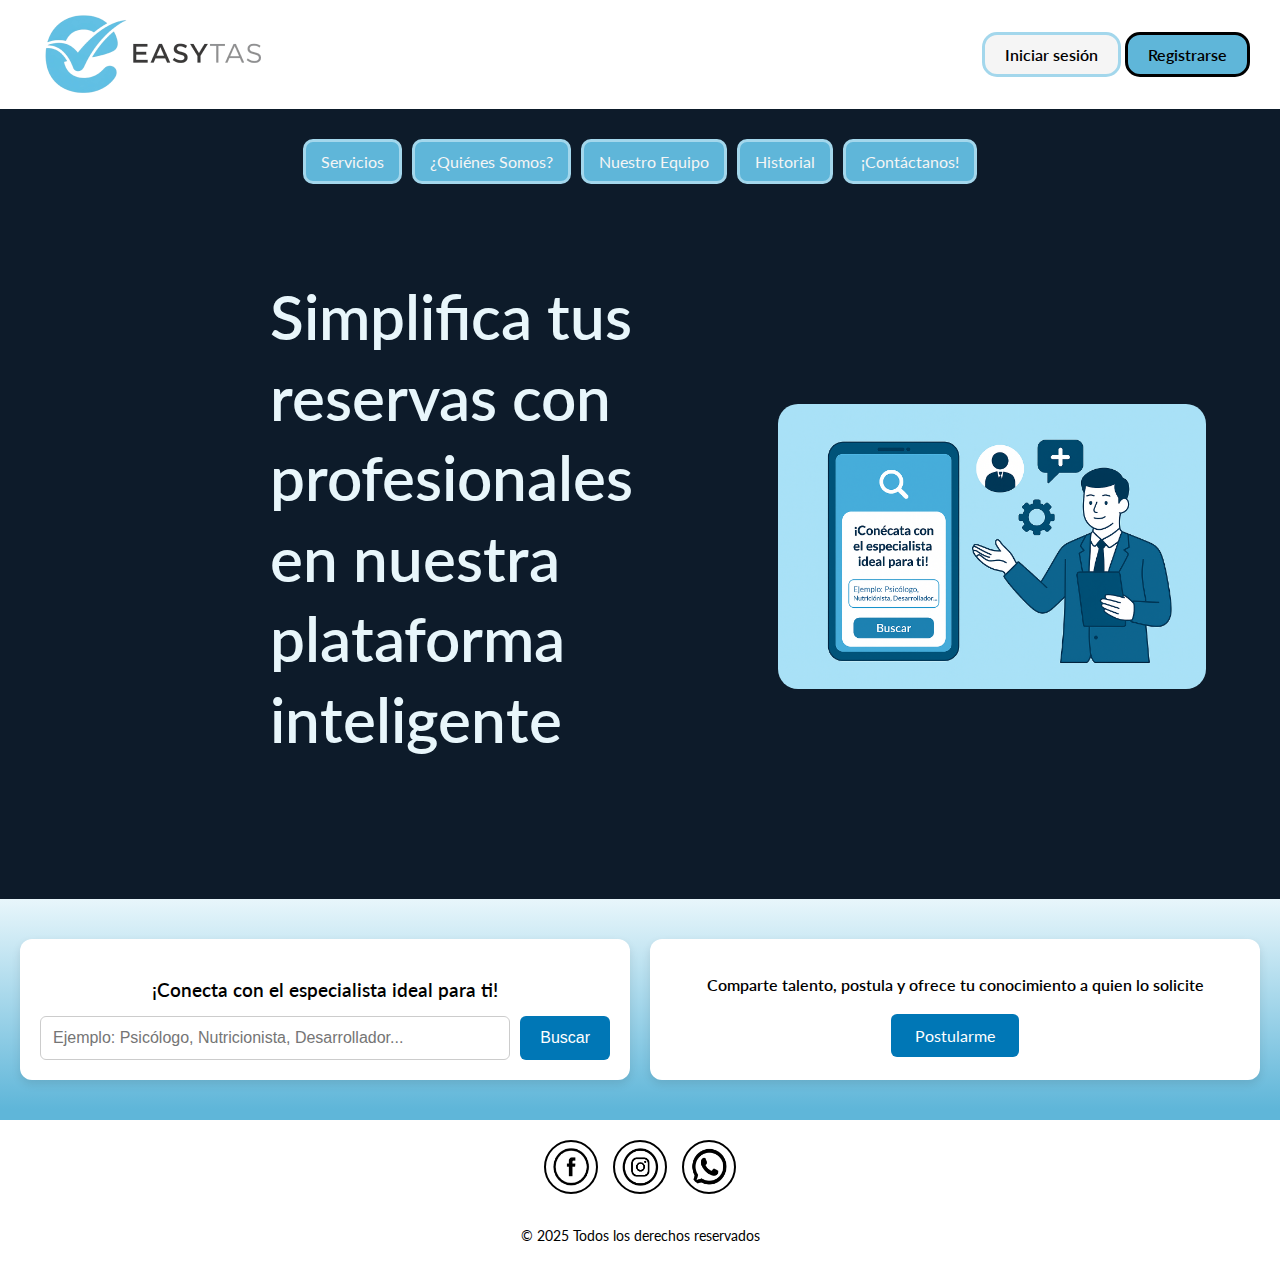
<file: index.html>
<!DOCTYPE html>
<html lang="es">
<head>
  <meta charset="UTF-8">
  <meta name="viewport" content="width=device-width, initial-scale=1.0">
  <title>EASYTAS</title>

  <link href="https://fonts.googleapis.com/css2?family=Lato:wght@400;600;700&display=swap" rel="stylesheet">
  <link rel="stylesheet" href="css/landPage.css">
</head>
<body>
  <!-- ================= HEADER ================= -->
  <header>
    <div class="logo">
      <img src="img/logo-EASYTAS-transparente-1.png" alt="Logo EASYTAS">
    </div>

    <div class="botones-header">
      <button class="iniciodesesion">Iniciar sesión</button>
      <button class="registro" onclick="window.location.href='pages/registro.html'">Registrarse</button>
    </div>
  </header>

  <main>
    <section>
      <div class="seccion-medio">
        <div class="menu-landpage">
          <button class="servicios">Servicios</button>
          <button class="quienesSomos">¿Quiénes Somos?</button>
          <button class="nuestroEquipo">Nuestro Equipo</button>
          <button class="historial">Historial</button>
          <button class="contactanos" onclick="window.location.href='pages/contacto.html'">¡Contáctanos!</button>
        </div>

        <div class="componente-seccion-mitad">
          <div class="fraselandpage">
            <p>Simplifica tus reservas con profesionales en nuestra plataforma inteligente</p>
          </div>
          <div class="imagen-landpage">
            <img src="img/landpageimg.png" alt="Imagen representativa del servicio">
          </div>
        </div>
      </div>
    </section>

    <section class="secciones-dobles">
      <div class="encuentra-profesional">
        <div class="frase-encuentra-profesional">
          <p>¡Conecta con el especialista ideal para ti!</p>
        </div>

        <div class="buscador-profesional">
          <input type="text" placeholder="Ejemplo: Psicólogo, Nutricionista, Desarrollador...">
          <button type="submit" onclick="window.location.href='pages/busqueda.html'">Buscar</button>
        </div>
      </div>

      <div class="ingresoescribeloquebuscas">
        <p>Comparte talento, postula y ofrece tu conocimiento a quien lo solicite</p>
        <button class="btn-postular" onclick="window.location.href='pages/registro_profesional.html'">Postularme</button>
      </div>
    </section>
  </main>

  <footer>
    <div class="redes-sociales">
      <a href="https://www.facebook.com" target="_blank">
        <img src="img/facebooklogo.png" alt="Facebook" class="logo-facebook">
      </a>
      <a href="https://www.instagram.com" target="_blank">
        <img src="img/iglogo.png" alt="Instagram" class="logo-instagram">
      </a>
      <a href="https://wa.me/573022098688" target="_blank">
        <img src="img/whatsapplogo.png" alt="WhatsApp" class="logo-whatsapp">
      </a>
    </div>

    <div class="arr">
      <p>© 2025 Todos los derechos reservados</p>
    </div>
  </footer>

  <script src="javascript/script.js"></script>
</body>
</html>
</file>
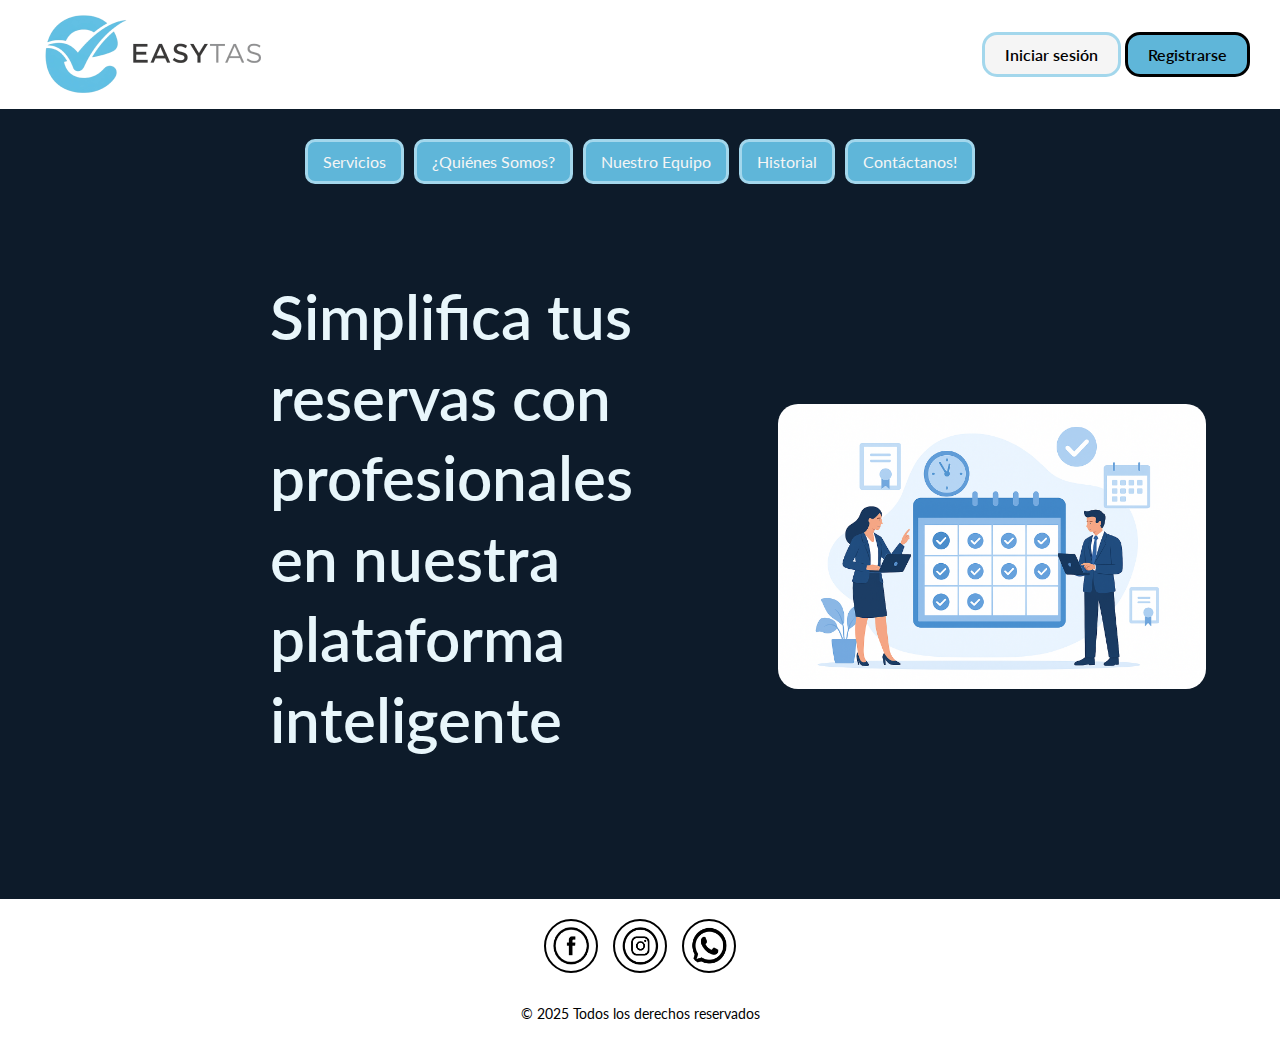
<file: LandPageEasytas.html>
<!DOCTYPE html>
<html lang="es">
<head>
  <meta charset="UTF-8">
  <meta name="viewport" content="width=device-width, initial-scale=1.0">
  <!--Definicion titulo pagina-->
  <title>EASYTAS</title>

  <!-- Importar Fuente de Google Lato -->
  <link href="https://fonts.googleapis.com/css2?family=Lato:wght@400;600;700&display=swap" rel="stylesheet">

  <!-- Conexión al CSS -->
  <link rel="stylesheet" href="css/landPage.css">
</head>

<!--Seccionamos las secciones del landpage-->
<body>
     <!-- ================= HEADER ================= -->
            <header>
                <!--logo de la página-->
                <div class="logo">
                <img src="img/logo-EASYTAS-transparente-1.png" alt="Logo EASYTAS">
                </div>
                <!--botones de inicio de sesion y registro-->
                <div class="botones-header">
                <button class="iniciodesesion">Iniciar sesión</button>
                <button class="registro">Registrarse</button>
                </div>
            </header>

     <!-- ================= MAIN ================= -->
        <main>
            <section>
                <div class="seccion-medio">
                    <!--INICIO MENÚ PRINCIPAL-->
                <div class="menu-landpage">
                    <button class="servicios">Servicios</button>
                    <button class="quienesSomos">¿Quiénes Somos?</button>
                    <button class="nuestroEquipo">Nuestro Equipo</button>
                    <button class="historial">Historial</button>
                    <button class="contactanos">Contáctanos!</button>
                </div>
                    <!--FIN DE MENÚ PRINCIPAL-->

                <!--Contenido central: frase + imagen -->
                <div class="componente-seccion-mitad">
                <div class="fraselandpage" >
                    <p>Simplifica tus reservas con profesionales en  nuestra plataforma inteligente</p>
                </div>
                <div class="imagen-landpage">
                    <img src="/img/imagen-landing-page.png" alt="imagen-landpage">
                </div>
                </div>
                </div>
            </section>
        </main>

         <!-- ================= FOOTER ================= -->
        <footer>
            <!--redes sociales-->
            <div class="redes-sociales">
                <a href="https://www.facebook.com" target="_blank">
                  <img src="img/facebooklogo.png" alt="Facebook" class="logo-facebook">
                </a>

                <a href="https://www.instagram.com" target="_blank">
                  <img src="img/iglogo.png" alt="Instagram" class="logo-instagram">
                </a>

                <a href="https://wa.me/573022098688" target="_blank">
                    <img src="img/whatsapplogo.png" alt="WhatsApp" class="logo-whatsapp">
                </a>
            </div>
            <!--derechos reservados-->
            <div class="arr">
            <p>© 2025 Todos los derechos reservados</p>
            </div>
        </footer>

</body>
</html>
</file>
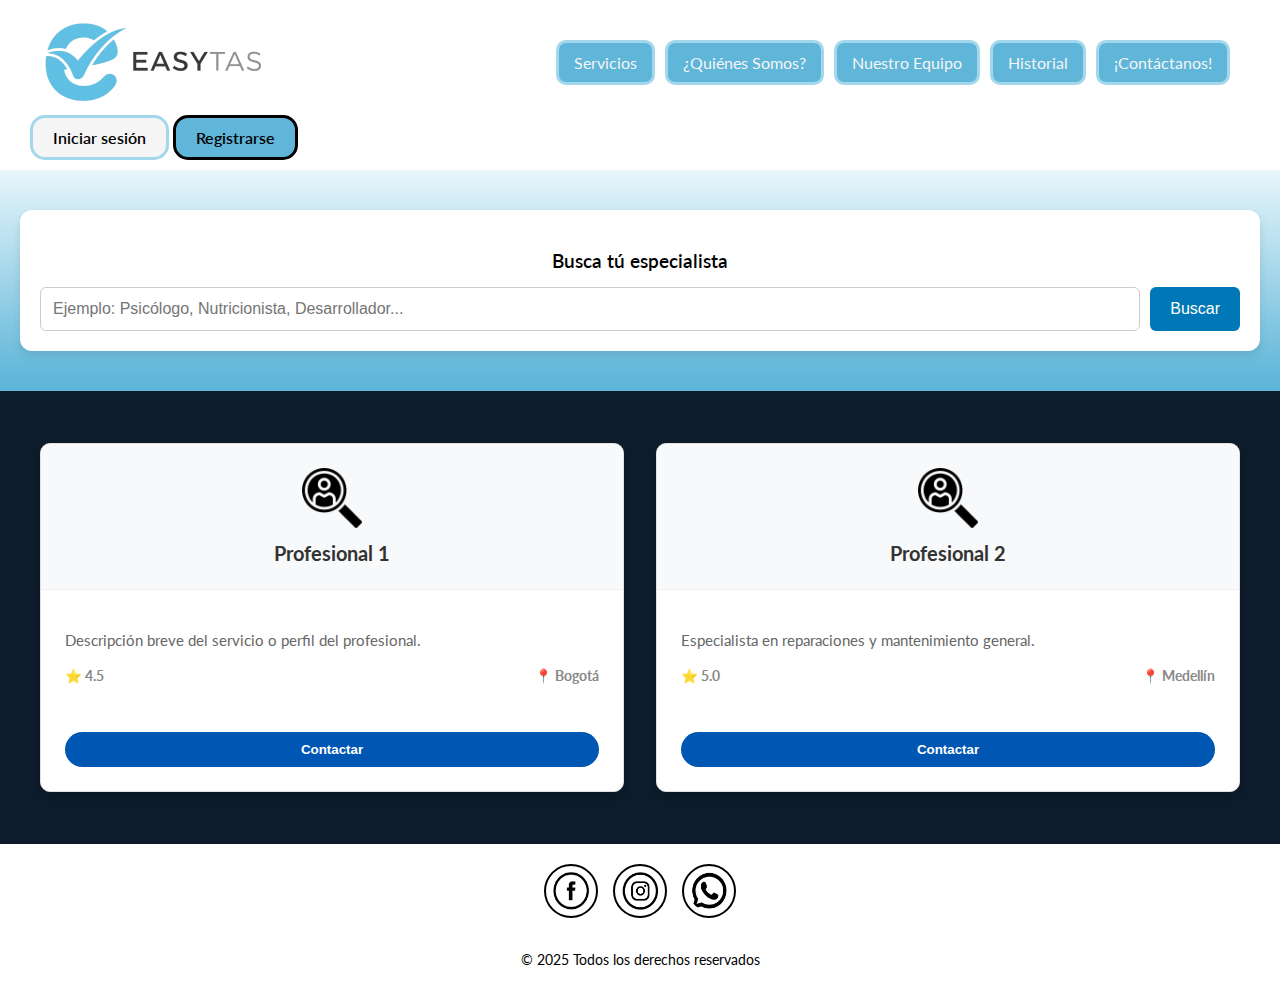
<file: pages/busqueda.html>
<!DOCTYPE html>
<html lang="es">
<head>
  <meta charset="UTF-8">
  <meta name="viewport" content="width=device-width, initial-scale=1.0">
  <title>Busqueda - EASYTAS</title>

  <link href="https://fonts.googleapis.com/css2?family=Lato:wght@400;600;700&display=swap" rel="stylesheet">
  <link rel="stylesheet" href="../css/busqueda.css">
</head>
<body>
  <!-- ================= HEADER ================= -->
  <header>
    <div class="logo">
      <img src="../img/logo-EASYTAS-transparente-1.png" alt="Logo EASYTAS">
    </div>

    <section>
      <div class="seccion-inicial">
        <div class="menu-landpage">
          <button class="servicios">Servicios</button>
          <button class="quienesSomos">¿Quiénes Somos?</button>
          <button class="nuestroEquipo">Nuestro Equipo</button>
          <button class="historial">Historial</button>
          <button class="contactanos" onclick="window.location.href='../pages/contacto.html'">¡Contáctanos!</button>
        </div>
    </section>
    
    <section>
        <div class="botones-header">
            <button class="iniciodesesion">Iniciar sesión</button>
            <button class="registro" onclick="window.location.href='../pages/registro.html'">Registrarse</button>
        </div>
    </section>
    
  </header>

  <main>

    <section class="secciones-dobles">
      <div class="encuentra-profesional">
        <div class="frase-encuentra-profesional">
          <p>Busca tú especialista</p>
        </div>

        <div class="buscador-profesional">
          <input type="text" placeholder="Ejemplo: Psicólogo, Nutricionista, Desarrollador...">
          <button type="submit">Buscar</button>
        </div>
      </div>
      </section>

    <section>
      <div class="seccion-medio">
        <section class="resultados-grid">
    <article class="card-resultado">
        <div class="card-header">
            <img src="../img/lupa profesional.png" alt="Icono" class="card-icon">
            <h3>Profesional 1</h3>
        </div>
        <div class="card-body">
            <p>Descripción breve del servicio o perfil del profesional.</p>
            <div class="card-meta">
                <span>⭐ 4.5</span>
                <span>📍 Bogotá</span>
            </div>
        </div>
        <div class="card-footer">
            <button class="btn-contactar">Contactar</button>
        </div>
    </article>

    <article class="card-resultado">
        <div class="card-header">
            <img src="../img/lupa profesional.png" alt="Icono" class="card-icon">
            <h3>Profesional 2</h3>
        </div>
        <div class="card-body">
            <p>Especialista en reparaciones y mantenimiento general.</p>
            <div class="card-meta">
                <span>⭐ 5.0</span>
                <span>📍 Medellín</span>
            </div>
        </div>
        <div class="card-footer">
            <button class="btn-contactar">Contactar</button>
        </div>
    </article>

    

       

    

  </main>

  <footer>
    <div class="redes-sociales">
      <a href="https://www.facebook.com" target="_blank">
        <img src="../img/facebooklogo.png" alt="Facebook" class="logo-facebook">
      </a>
      <a href="https://www.instagram.com" target="_blank">
        <img src="../img/iglogo.png" alt="Instagram" class="logo-instagram">
      </a>
      <a href="https://wa.me/573022098688" target="_blank">
        <img src="../img/whatsapplogo.png" alt="WhatsApp" class="logo-whatsapp">
      </a>
    </div>

    <div class="arr">
      <p>© 2025 Todos los derechos reservados</p>
    </div>
  </footer>

  <script src="../javascript/busqueda.js"></script>
</body>
</html>
</file>
<file: css/landPage.css>
/* ============================
   ESTILOS GENERALES
============================ */

/* Cuerpo de la página */
body {
  font-family: 'Lato', sans-serif;  /* Tipografía principal */
  margin: 0;                        /* Eliminamos márgenes por defecto */
  padding: 0;
  width: 100%;                      /* Ocupa todo el ancho disponible */
  min-height: 100vh;                /* Al menos toda la altura de la pantalla */
  box-sizing: border-box;
}

/* ============================
   HEADER
============================ */
header {
  display: flex;
  justify-content: space-between;   /* Logo a la izquierda, botones a la derecha */
  align-items: center;
  padding: 10px 30px;
  flex-wrap: wrap;                  /* Si no cabe, baja a otra línea */
}

/* Botón: Iniciar Sesión */
.iniciodesesion {
  padding: 10px 20px;
  background-color: #f5f5f5;
  border: 3px solid #A3D7EC;
  border-radius: 15px;
  font-weight: 600;
  font-size: 1rem;                  /* Escalable */
  font-family: 'Lato', sans-serif;
}

/* Botón: Registrarse */
.registro {
  padding: 10px 20px;
  background-color: #5fb6d9;
  border-radius: 15px;
  border: 3px solid #000000;
  font-family: 'Lato', sans-serif;
  font-weight: 600;
  font-size: 1rem;
}

/* Efecto hover en botones del header */
.botones-header button:hover {
  background-color: #0D1B2A;
  color: #5fb6d9;
}

/* ============================
   SECCIÓN PRINCIPAL (main)
============================ */

/* Contenedor de la sección intermedia */
.seccion-medio {
  width: 100%;
  background-color: #0d1b2a; /* Fondo azul oscuro */
  padding: 20px;
  box-sizing: border-box;
}

/* Menú principal */
.menu-landpage {
  display: flex;
  justify-content: center;
  gap: 10px;
  padding: 10px 0;
  flex-wrap: wrap; /* Los botones bajan si no caben */
}

/* Estilos de los botones del menú */
.menu-landpage button {
  background-color: #5fb6d9;
  font-family: 'Lato', sans-serif;
  padding: 10px 15px;
  border-radius: 10px;
  border: 3px solid #A3D7EC;
  font-size: 1rem;
  color: #f5f5f5;
  cursor: pointer;
}

/* Hover en botones del menú */
.menu-landpage button:hover {
  background-color: #0D1B2A;
}

/* Contenedor de frase + imagen */
.componente-seccion-mitad {
  display: flex;
  flex-wrap: wrap;                  /* Texto e imagen se apilan en móvil */
  align-items: center;
  justify-content: space-between;
  gap: 20px;
  margin-top: 20px;
}

/* Frase principal del landpage */
/* Frase principal del landpage */ .fraselandpage { max-width: 384px; max-height: 265px; color: #e8f6fb; /* Texto celeste claro */ font-family: 'Lato', sans-serif; font-weight: 600; font-size: 62px; /* Texto grande */ line-height: 1.3; /* Altura de línea */ word-wrap: break-word; /* Evita desbordes */ margin: 0px 50px 400px 250px; /* Márgenes (top, right, bottom, left) */ }
/* Contenedor de la imagen */
.imagen-landpage {
  flex: 1;
  display: flex;
  justify-content: center;
  align-items: center;
}

/* Imagen principal */
.imagen-landpage img {
  max-width: 80%;
  height: auto;
  border-radius: 20px;
}

/* ============================
   SECCIONES DOBLES
============================ */
.secciones-dobles {
  display: flex;
  justify-content: center;
  align-items: stretch;
  flex-wrap: wrap;                  /* Se apilan en pantallas pequeñas */
  gap: 20px;
  padding: 40px 20px;
  background: linear-gradient(0deg, rgba(95, 182, 217, 1) 5%, rgba(232, 246, 251, 1) 100%);
  box-sizing: border-box;
}

.encuentra-profesional,
.ingresoescribeloquebuscas {
  flex: 1 1 300px;                  /* Ocupan mitad o ancho completo en móvil */
  padding: 20px;
  background: #ffffff;
  border-radius: 12px;
  box-shadow: 0 4px 10px rgba(0,0,0,0.1);
  text-align: center;
}

.frase-encuentra-profesional p {
  font-size: 1.2rem;
  font-weight: 600;
  margin-bottom: 15px;
}

.buscador-profesional {
  display: flex;
  flex-wrap: wrap;
  gap: 10px;
}

.buscador-profesional input {
  flex: 1;
  padding: 12px;
  font-size: 1rem;
  border: 1px solid #ccc;
  border-radius: 6px;
}

.buscador-profesional button {
  padding: 12px 20px;
  background: #0077b6;
  color: white;
  font-size: 1rem;
  border: none;
  border-radius: 6px;
  cursor: pointer;
}
.buscador-profesional button:hover {
  background: #005f87;
}

.ingresoescribeloquebuscas p {
  font-size: 1rem;
  font-weight: 600;
  margin-bottom: 20px;
}

.btn-postular {
  padding: 12px 24px;
  background: #0077b6;
  color: white;
  border: none;
  border-radius: 6px;
  cursor: pointer;
  font-family: 'Lato', sans-serif;
  font-size: 1rem;
}
.btn-postular:hover {
  background: #005f87;
}

/* ============================
   FOOTER
============================ */
.redes-sociales {
  display: flex;
  gap: 15px;
  justify-content: center;
  margin-top: 20px;
}

.logo-facebook,
.logo-instagram,
.logo-whatsapp {
  width: 40px;
  height: 40px;
  border-radius: 50%;
  border: 2px solid black;
  padding: 5px;
  transition: transform 0.2s;
}

.logo-facebook:hover,
.logo-instagram:hover,
.logo-whatsapp:hover {
  transform: scale(1.2);
}

.arr {
  text-align: center;
  padding: 15px;
  font-size: 0.9rem;
}

/* ============================
   MEDIA QUERIES (RESPONSIVE)
============================ */

/* Para tablets */
@media (max-width: 1024px) {
  .fraselandpage {
    font-size: 1.8rem;
    margin: 10px;
  }

  .menu-landpage {
    justify-content: center;
  }
}

/* Para móviles */
@media (max-width: 768px) {
  header {
    flex-direction: column;
    text-align: center;
  }

  .fraselandpage {
    font-size: 1.5rem;
    text-align: center;
  }

  .menu-landpage {
    justify-content: center;
  }

  .buscador-profesional {
    flex-direction: column;
  }
}
</file>
<file: css/busqueda.css>
/* ============================
   ESTILOS GENERALES
============================ */

/* Cuerpo de la página */
body {
  font-family: 'Lato', sans-serif;  /* Tipografía principal */
  margin: 0;                        /* Eliminamos márgenes por defecto */
  padding: 0;
  width: 100%;                      /* Ocupa todo el ancho disponible */
  min-height: 100vh;                /* Al menos toda la altura de la pantalla */
  box-sizing: border-box;
}

/* ============================
   HEADER
============================ */
header {
  display: flex;
  justify-content: space-between;   /* Logo a la izquierda, botones a la derecha */
  align-items: center;
  padding: 10px 30px;
  flex-wrap: wrap;                  /* Si no cabe, baja a otra línea */
}

/* Botón: Iniciar Sesión */
.iniciodesesion {
  padding: 10px 20px;
  background-color: #f5f5f5;
  border: 3px solid #A3D7EC;
  border-radius: 15px;
  font-weight: 600;
  font-size: 1rem;                  /* Escalable */
  font-family: 'Lato', sans-serif;
}

/* Botón: Registrarse */
.registro {
  padding: 10px 20px;
  background-color: #5fb6d9;
  border-radius: 15px;
  border: 3px solid #000000;
  font-family: 'Lato', sans-serif;
  font-weight: 600;
  font-size: 1rem;
}

/* Efecto hover en botones del header */
.botones-header button:hover {
  background-color: #0D1B2A;
  color: #5fb6d9;
}

/* ============================
   SECCIÓN PRINCIPAL (main)
============================ */
/* Contenedor de la sección inicial */
.seccion-inicial {
  width: 100%;
  background-color: #ffffff; /* Fondo blanco */
  padding: 20px;
  box-sizing: border-box;
}

/* Contenedor de la sección intermedia */
.seccion-medio {
  width: 100%;
  background-color: #0d1b2a; /* Fondo azul oscuro */
  padding: 20px;
  box-sizing: border-box;
}

/* Menú principal */
.menu-landpage {
  display: flex;
  justify-content: center;
  gap: 10px;
  padding: 10px 0;
  flex-wrap: wrap; /* Los botones bajan si no caben */
}

/* Estilos de los botones del menú */
.menu-landpage button {
  background-color: #5fb6d9;
  font-family: 'Lato', sans-serif;
  padding: 10px 15px;
  border-radius: 10px;
  border: 3px solid #A3D7EC;
  font-size: 1rem;
  color: #f5f5f5;
  cursor: pointer;
}

/* Hover en botones del menú */
.menu-landpage button:hover {
  background-color: #0D1B2A;
}

/* Contenedor de frase + imagen */
.componente-seccion-mitad {
  display: flex;
  flex-wrap: wrap;                  /* Texto e imagen se apilan en móvil */
  align-items: center;
  justify-content: space-between;
  gap: 20px;
  margin-top: 20px;
}

/* Frase principal del landpage */
/* Frase principal del landpage */ .fraselandpage { max-width: 384px; max-height: 265px; color: #e8f6fb; /* Texto celeste claro */ font-family: 'Lato', sans-serif; font-weight: 600; font-size: 62px; /* Texto grande */ line-height: 1.3; /* Altura de línea */ word-wrap: break-word; /* Evita desbordes */ margin: 0px 50px 400px 250px; /* Márgenes (top, right, bottom, left) */ }
/* Contenedor de la imagen */
.imagen-landpage {
  flex: 1;
  display: flex;
  justify-content: center;
  align-items: center;
}

/* Imagen principal */
.imagen-landpage img {
  max-width: 80%;
  height: auto;
  border-radius: 20px;
}

/* ============================
   SECCIONES DOBLES
============================ */
.secciones-dobles {
  display: flex;
  justify-content: center;
  align-items: stretch;
  flex-wrap: wrap;                  /* Se apilan en pantallas pequeñas */
  gap: 20px;
  padding: 40px 20px;
  background: linear-gradient(0deg, rgba(95, 182, 217, 1) 5%, rgba(232, 246, 251, 1) 100%);
  box-sizing: border-box;
}

.encuentra-profesional,
.ingresoescribeloquebuscas {
  flex: 1 1 300px;                  /* Ocupan mitad o ancho completo en móvil */
  padding: 20px;
  background: #ffffff;
  border-radius: 12px;
  box-shadow: 0 4px 10px rgba(0,0,0,0.1);
  text-align: center;
}

.frase-encuentra-profesional p {
  font-size: 1.2rem;
  font-weight: 600;
  margin-bottom: 15px;
}

.buscador-profesional {
  display: flex;
  flex-wrap: wrap;
  gap: 10px;
}

.buscador-profesional input {
  flex: 1;
  padding: 12px;
  font-size: 1rem;
  border: 1px solid #ccc;
  border-radius: 6px;
}

.buscador-profesional button {
  padding: 12px 20px;
  background: #0077b6;
  color: white;
  font-size: 1rem;
  border: none;
  border-radius: 6px;
  cursor: pointer;
}
.buscador-profesional button:hover {
  background: #005f87;
}

.ingresoescribeloquebuscas p {
  font-size: 1rem;
  font-weight: 600;
  margin-bottom: 20px;
}

/* ============================
   FOOTER
============================ */
.redes-sociales {
  display: flex;
  gap: 15px;
  justify-content: center;
  margin-top: 20px;
}

.logo-facebook,
.logo-instagram,
.logo-whatsapp {
  width: 40px;
  height: 40px;
  border-radius: 50%;
  border: 2px solid black;
  padding: 5px;
  transition: transform 0.2s;
}

.logo-facebook:hover,
.logo-instagram:hover,
.logo-whatsapp:hover {
  transform: scale(1.2);
}

.arr {
  text-align: center;
  padding: 15px;
  font-size: 0.9rem;
}

/* ============================
   MEDIA QUERIES (RESPONSIVE)
============================ */

/* Para tablets */
@media (max-width: 1024px) {
  .fraselandpage {
    font-size: 1.8rem;
    margin: 10px;
  }

  .menu-landpage {
    justify-content: center;
  }
}

/* Para móviles */
@media (max-width: 768px) {
  header {
    flex-direction: column;
    text-align: center;
  }

  .fraselandpage {
    font-size: 1.5rem;
    text-align: center;
  }

  .menu-landpage {
    justify-content: center;
  }

  .buscador-profesional {
    flex-direction: column;
  }
}

/* Responsive design */
@media (max-width: 768px) {
    .content-container {
        grid-template-columns: 1fr;
        padding: var(--spacing-lg);
        gap: var(--spacing-lg);
    }
    
    .card_image {
        height: 200px;
    }
    
    .card_avatar {
        width: 80px;
        height: 80px;
    }
}

@media (max-width: 480px) {
    .card_feature p {
        font-size: 0.9rem;
    }
    
    .card_button {
        font-size: 0.95rem;
        padding: var(--spacing-sm);
    }
}

/* --- Grid Layout (Adaptado de GRID-LAYOUT-V1) --- */

.resultados-grid {
    display: grid;
    /* Crea columnas automáticas de mínimo 300px */
    grid-template-columns: repeat(auto-fit, minmax(280px, 1fr));
    gap: 2rem; /* Espacio entre tarjetas */
    padding: 2rem 0;
    width: 100%;
    max-width: 1200px;
    margin: 0 auto;
}

/* --- Estilos de la Tarjeta (Con colores de EASYTAS) --- */

.card-resultado {
    background-color: #ffffff; /* Fondo blanco para contraste */
    border-radius: 10px;
    overflow: hidden;
    box-shadow: 0 4px 6px rgba(0, 0, 0, 0.1); /* Sombra suave */
    transition: transform 0.3s ease, box-shadow 0.3s ease;
    border: 1px solid #e0e0e0;
    display: flex;
    flex-direction: column;
}

.card-resultado:hover {
    transform: translateY(-5px); /* Efecto de elevación al pasar el mouse */
    box-shadow: 0 8px 15px rgba(0, 0, 0, 0.15);
    border-color: var(--color-primario, #007bff); /* Borde se ilumina con tu color */
}

.card-header {
    background-color: var(--color-secundario, #f8f9fa); /* Fondo cabecera */
    padding: 1.5rem;
    text-align: center;
    border-bottom: 1px solid #eee;
}

.card-icon {
    width: 60px;
    height: 60px;
    object-fit: contain;
    margin-bottom: 10px;
}

.card-header h3 {
    margin: 0;
    color: var(--color-texto-titulo, #333);
    font-size: 1.25rem;
}

.card-body {
    padding: 1.5rem;
    flex-grow: 1; /* Hace que el cuerpo ocupe el espacio disponible */
}

.card-body p {
    color: #666;
    font-size: 0.95rem;
    line-height: 1.5;
    margin-bottom: 1rem;
}

.card-meta {
    display: flex;
    justify-content: space-between;
    font-size: 0.85rem;
    color: #888;
    font-weight: bold;
}

.card-footer {
    padding: 1.5rem;
    background-color: #fff;
    text-align: center;
}

/* Botón adaptado a tus colores */
.btn-contactar {
    /* Usa la variable de tu color principal aquí */
    background-color: var(--color-primario, #0056b3); 
    color: #ffffff;
    border: none;
    padding: 10px 25px;
    border-radius: 25px;
    font-weight: bold;
    cursor: pointer;
    transition: background-color 0.3s ease;
    width: 100%;
}

.btn-contactar:hover {
    /* Un tono un poco más oscuro para el hover */
    background-color: var(--color-primario-oscuro, #004494); 
}
</file>
